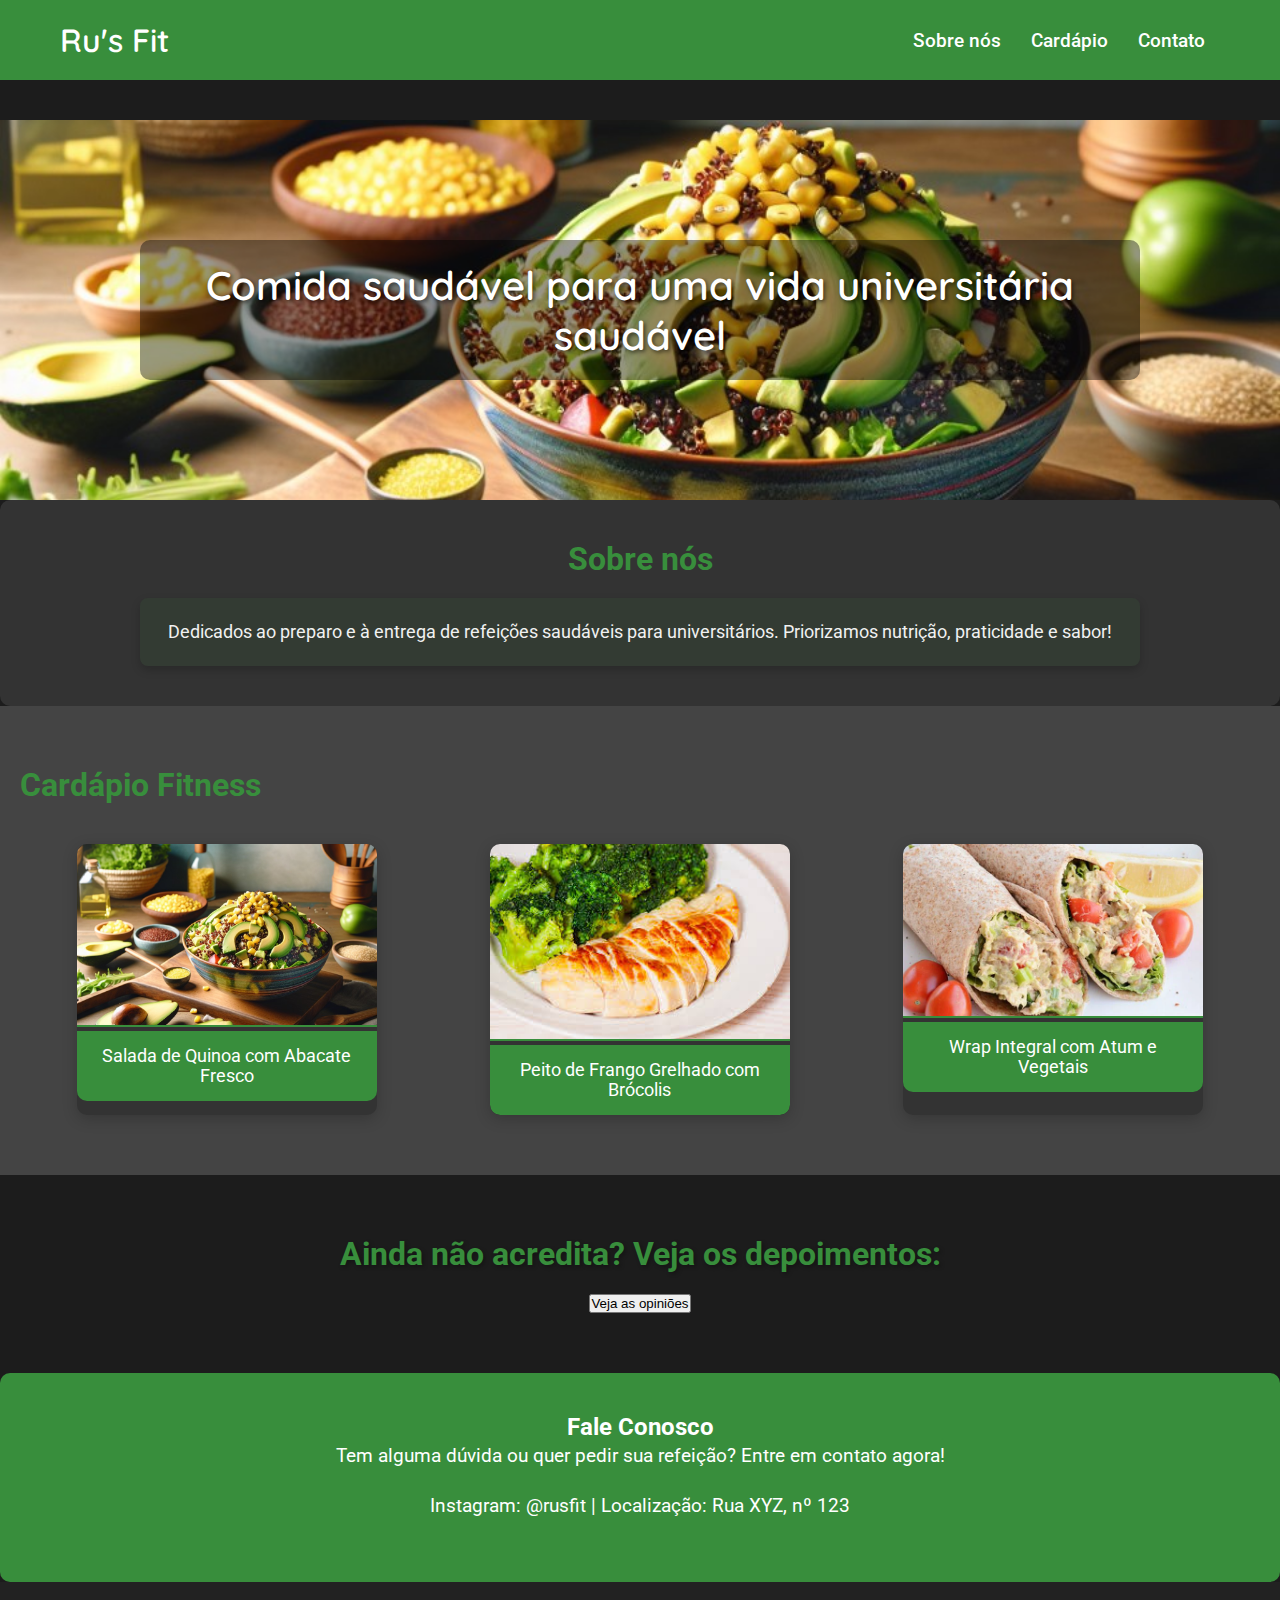
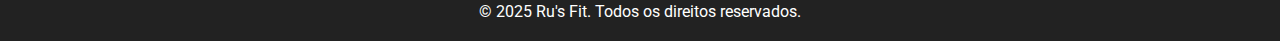
<file: mainpage.html>
<!DOCTYPE html>
<html lang="pt-br">

<head>
    <meta charset="UTF-8">
    <meta name="viewport" content="width=device-width, initial-scale=1.0">
    <title>Ru's Fit</title>
    <link href="https://fonts.googleapis.com/css2?family=Roboto:wght@400;500&family=Quicksand:wght@500&display=swap" rel="stylesheet">
    <link rel="stylesheet" href="styles.css">
</head>

<body>

    <header>
        <nav>
            <a href="#slogan" class="logo">Ru's Fit</a>
            <ul>
                <li><a href="#about">Sobre nós</a></li>
                <li><a href="#slider">Cardápio</a></li>
                <li><a href="#contact">Contato</a></li>
            </ul>
        </nav>
    </header>

    <main>
        <!-- Slogan com imagem -->
        <section id="slogan">
            <div class="content">
                <p class="slogan-text">Comida saudável para uma vida universitária saudável</p>
            </div>
        </section>

        <!-- Sobre nós -->
        <section id="about" class="section-padding">
            <div class="content">
                <h2>Sobre nós</h2>
                <p>Dedicados ao preparo e à entrega de refeições saudáveis para universitários. Priorizamos nutrição, praticidade e sabor!</p>
            </div>
        </section>

        <!-- Cardápio (Slider) -->
        <section id="slider" class="section-padding">
            <h2>Cardápio Fitness</h2>
            <div class="slider-container">
                <div class="slide">
                    <img src="foto.jpg" alt="Refeição fitness 1">
                    <p>Salada de Quinoa com Abacate Fresco</p>
                </div>
                <div class="slide">
                    <img src="foto2.jpeg" alt="Refeição fitness 2">
                    <p>Peito de Frango Grelhado com Brócolis</p>
                </div>
                <div class="slide">
                    <img src="foto3.webp" alt="Refeição fitness 3">
                    <p>Wrap Integral com Atum e Vegetais</p>
                </div>
            </div>
        </section>

        <!-- Imagem com frase -->
        <section id="image" class="section-padding">
            <div class="content">
                <h2>Ainda não acredita? Veja os depoimentos:</h2>
                <button class="btn-depoimentos">Veja as opiniões</button>
        
                <div id="modal" class="modal">
                    <div class="modal-content">
                        <span class="close">&times;</span>
                        <div class="depoimentos">
                            <div class="depoimento">
                                
                                <p>"A comida é deliciosa e me ajuda a manter a forma!"</p>
                                <div class="estrelas">
                                    <i class="fas fa-star"></i>
                                    <i class="fas fa-star"></i>
                                    <i class="fas fa-star"></i>
                                    <i class="fas fa-star"></i>
                                    <i class="fas fa-star"></i>
                                </div>
                                <p>- Ana Silva</p>
                            </div>
                            <div class="depoimento">
                                
                                <p>"O RU tava paia, agora tá massa"</p>
                                <div class="estrelas">
                                    <i class="fas fa-star"></i>
                                    <i class="fas fa-star"></i>
                                    <i class="fas fa-star"></i>
                                    <i class="fas fa-star"></i>
                                    <i class="fas fa-star"></i>
                                </div>
                                <p>- Ana Não Silva</p>
                            </div>

                            <div class="depoimento">
                                
                                <p>"Valendo"</p>
                                <div class="estrelas">
                                    <i class="fas fa-star"></i>
                                    <i class="fas fa-star"></i>
                                    <i class="fas fa-star"></i>
                                    <i class="fas fa-star"></i>
                                    <i class="fas fa-star"></i>
                                </div>
                                <p>- Ana Mais ou Menos Silva</p>
                            </div>

                            <div class="depoimento">
                                
                                <p>"Meh"</p>
                                <div class="estrelas">
                                    <i class="fas fa-star"></i>
                                    <i class="fas fa-star"></i>
                                    <i class="fas fa-star"></i>
                                    <i class="fas fa-star"></i>
                                    <i class="fas fa-star"></i>
                                </div>
                                <p>- Ana MUITO Silva</p>
                            </div>
                            
                        </div>
                    </div>
                </div>
            </div>
        </section>

        <!-- Contato -->
        <section id="contact" class="section-padding">
            <div class="content">
                <h2>Fale Conosco</h2>
                <p>Tem alguma dúvida ou quer pedir sua refeição? Entre em contato agora!</p>
                <p>Instagram: @rusfit | Localização: Rua XYZ, nº 123</p>
            </div>
        </section>

    </main>

    <footer>
        <p>&copy; 2025 Ru's Fit. Todos os direitos reservados.</p>
    </footer>

    <script src="script.js"></script>
</body>


</html>
</file>
<file: styles.css>
* {
    margin: 0;
    padding: 0;
    box-sizing: border-box;
}

body {
    font-family: 'Roboto', sans-serif;
    background-color: #1c1c1c; /* Preto suave de fundo */
    color: #f1f1f1; /* Texto em branco para contraste */
}

a {
    text-decoration: none;
    color: inherit;
}

/* Navegação */
header {
    background-color: #388E3C; /* Verde saudável */
    padding: 20px 0;
}

nav {
    display: flex;
    justify-content: space-between;
    align-items: center;
    max-width: 1200px;
    margin: 0 auto;
    padding: 0 20px;
}

nav .logo {
    font-family: 'Quicksand', sans-serif;
    font-size: 2rem;
    color: white;
    font-weight: 600;
}

nav ul {
    list-style: none;
    display: flex;
}

nav ul li {
    margin: 0 15px;
}

nav ul li a {
    color: white;
    font-size: 1.2rem;
    font-weight: 500;
}

/* Seções */
main {
    margin-top: 40px;
}

.section-padding {
    padding: 60px 20px;
}

.content {
    max-width: 1000px;
    margin: 0 auto;
    text-align: center;
}

/* Slogan */
#slogan {
    background: url('foto.jpg') no-repeat center center/cover;
    padding: 120px 0;
    color: white;
    text-shadow: 2px 2px 4px rgba(0, 0, 0, 0.6);
}

.slogan-text {
    font-size: 2.5rem;
    font-family: 'Quicksand', sans-serif;
    font-weight: 600;
    background-color: rgba(0, 0, 0, 0.4); /* Caixa escura atrás do texto */
    padding: 20px;
    border-radius: 10px;
}

/* Sobre nós */
#about {
    background-color: #333;
    color: #f1f1f1;
    border-radius: 10px;
    padding: 40px;
}

#about h2 {
    font-size: 2rem;
    color: #388E3C;
    margin-bottom: 20px;
}

#about p {
    font-size: 1.1rem;
    line-height: 1.6;
    background-color: rgba(56, 142, 60, 0.1);
    padding: 20px;
    border-radius: 8px;
    box-shadow: 0 4px 10px rgba(0, 0, 0, 0.2);
}

/* Cardápio (Slider) */
#slider {
    background-color: #444;
}

#slider h2 {
    font-size: 2rem;
    color: #388E3C;
    margin-bottom: 30px;
}

.slider-container {
    display: flex;
    justify-content: space-around;
    margin-top: 40px;
}

.slide {
    max-width: 300px;
    text-align: center;
    background-color: #333;
    border-radius: 10px;
    box-shadow: 0 4px 15px rgba(0, 0, 0, 0.2);
    overflow: hidden;
}

.slide img {
    width: 100%;
    border-bottom: 2px solid #388E3C;
}

.slide p {
    font-size: 1.1rem;
    padding: 15px;
    background-color: #388E3C;
    color: white;
    border-radius: 0 0 10px 10px;
}

/* Imagem com frase */
#image {
    background-color: #1c1c1c;
    color: #f1f1f1;
    text-align: center;
}

#image h2 {
    font-size: 2rem;
    color: #388E3C;
    margin-bottom: 20px;
    text-shadow: 2px 2px 4px rgba(0, 0, 0, 0.3);
}

.food-image {
    width: 70%;
    max-width: 800px;
    border-radius: 15px;
    box-shadow: 0 4px 15px rgba(0, 0, 0, 0.3);
}

/* Contato */
#contact {
    background-color: #388E3C;
    color: white;
    padding: 40px;
    text-align: center;
    border-radius: 10px;
}

#contact p {
    font-size: 1.2rem;
    line-height: 1.6;
    margin-bottom: 20px;
}

#contact .social-media {
    display: flex;
    justify-content: center;
    gap: 20px;
}

#contact .social-media a {
    font-size: 1.5rem;
    color: white;
    transition: color 0.3s;
}

#contact .social-media a:hover {
    color: #81C784; /* Efeito hover no verde mais suave */
}

/* Rodapé */
footer {
    text-align: center;
    padding: 20px 0;
    background-color: #222;
    color: white;
    font-size: 1rem;
}

/* Responsividade */
@media (max-width: 768px) {
    nav ul {
        display: block;
        text-align: center;
    }

    nav ul li {
        margin: 10px 0;
    }

    .slider-container {
        flex-direction: column;
    }

    .slide {
        margin-bottom: 30px;
    }

    .food-image {
        width: 100%;
    }
}

/* DEPOIMENTOS */

.modal {
    display: none;
    position: fixed;
    top: 50%;
    left: 50%;
    transform: translate(-50%, -50%);
    background-color: #302f2f;
    border-radius: 10px;
    box-shadow: 0 2px 5px rgba(0, 0, 0, 0.3);
    padding: 20px;
    transition: opacity 0.3s ease-in-out;
    min-width: 600px;
  }
  
  .modal.show {
    opacity: 1;
  }
  
  .modal-content {
    font-family: Arial, sans-serif;
    color: #333;
  }
  
  .close {
    position: absolute;
    top: 10px;
    right: 10px;
    font-size: 24px;
    color: #f00; /* Vermelho */
    cursor: pointer;
  }
.depoimentos {
    display: flex;
    flex-direction: column;
    gap: 20px;
}

.depoimento {
    background-color: #26750e;
    padding: 20px;
    border-radius: 10px;
    box-shadow: 0 2px 5px rgba(0, 0, 0, 0.1);
}

/* Outros estilos para a imagem, estrelas e nome podem ser personalizados */
</file>
